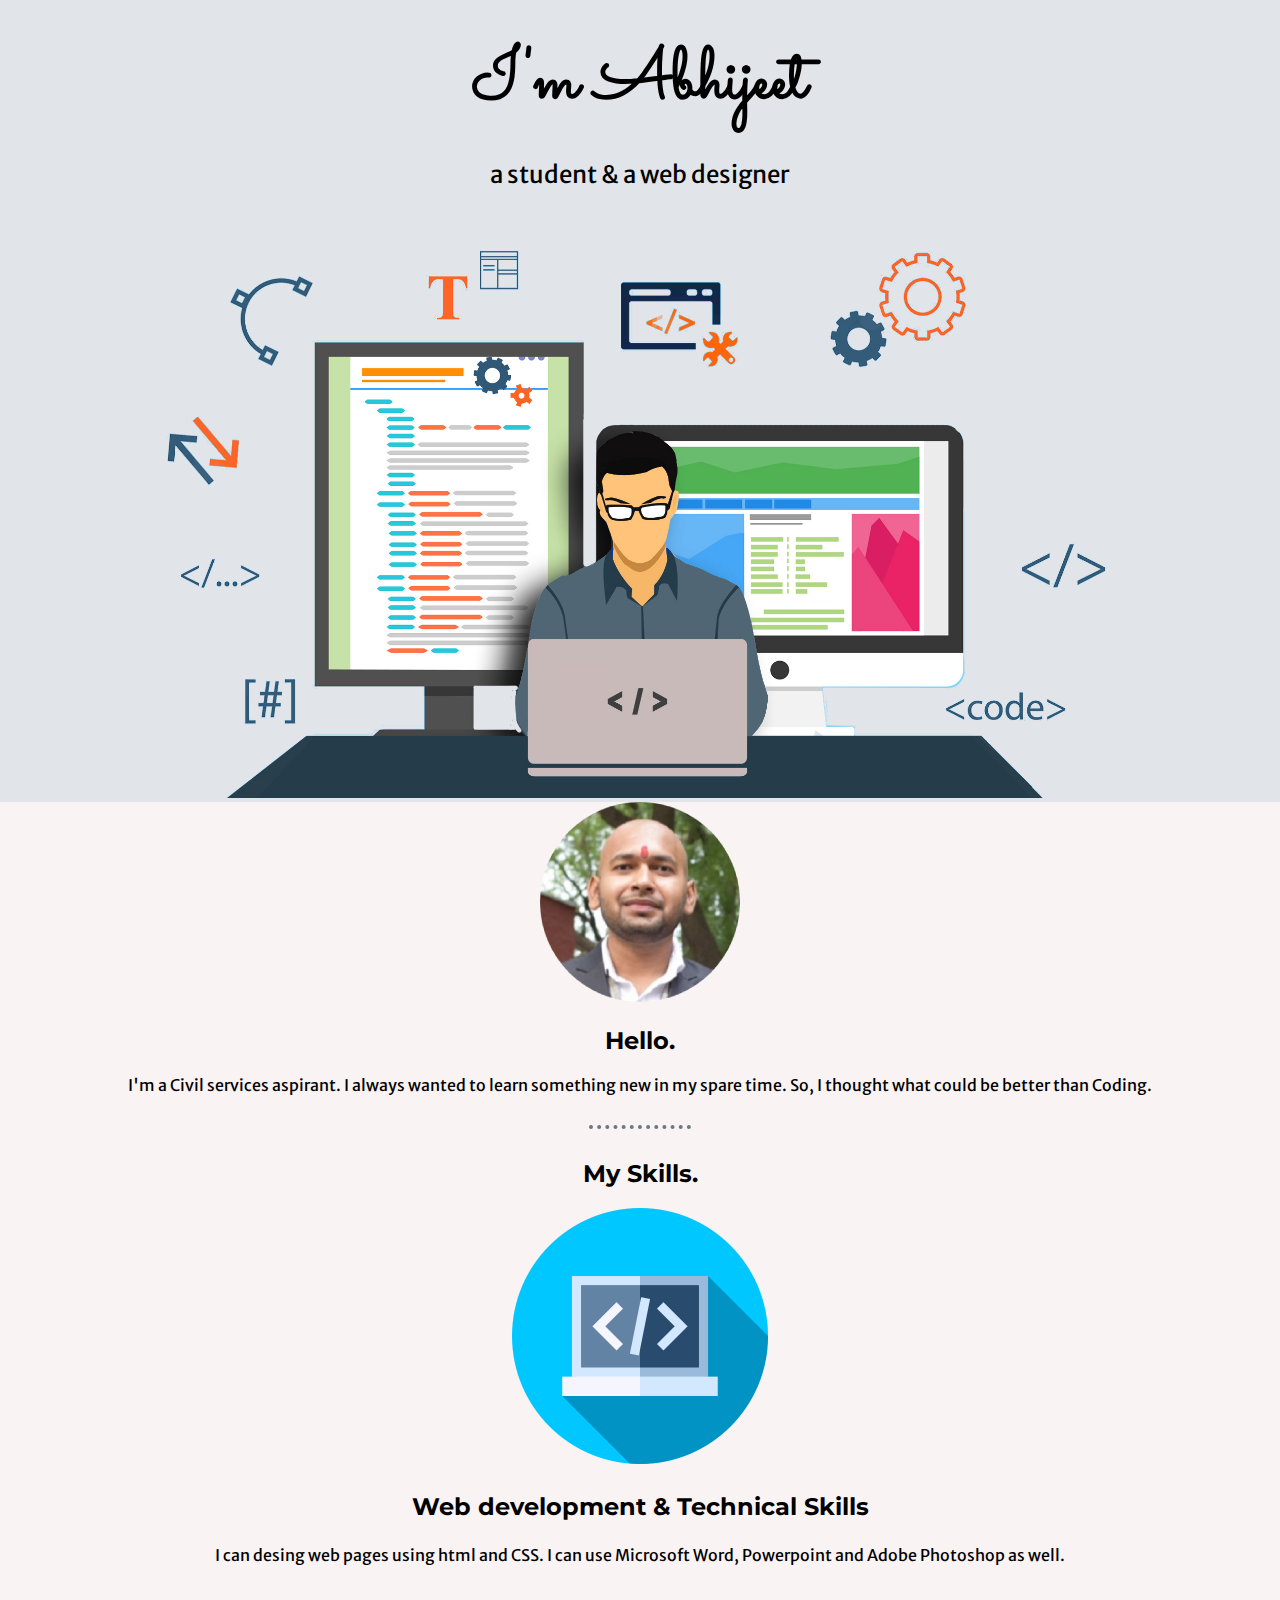
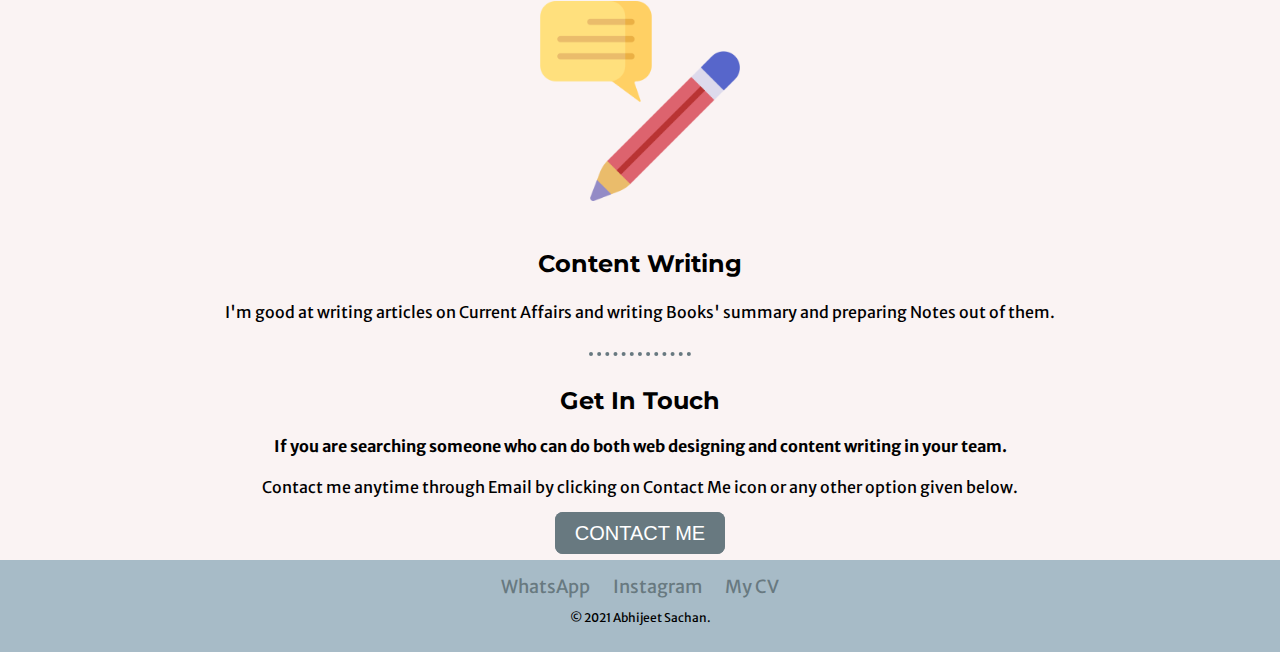
<file: index.html>
<!DOCTYPE html>
<html lang="en" dir="ltr">
  <head>
    <meta charset="utf-8" />
    <title>Abhijeet</title>
  </head>
  <link rel="stylesheet" href="css/styles.css" />
  <link rel="icon" href="favicon1.png" />
  <link rel="preconnect" href="https://fonts.gstatic.com" />
  <link
    href="https://fonts.googleapis.com/css2?family=Merriweather+Sans&family=Montserrat&family=Sacramento&display=swap"
    rel="stylesheet"
  />

  <body>
    <div class="top-container">
      <h1>I'm Abhijeet</h1>
      <p class="fp">a student & a web designer</p>
      <img src="images/laptop3.png" alt="laptop" class="mainimg" />
    </div>

    <div class="middle-container">
      <div class="profile">
        <img src="images/myimage.png" alt="" class="hov" />
        <h2>Hello.</h2>
        <p>
          I'm a Civil services aspirant. I always wanted to learn something new
          in my spare time. So, I thought what could be better than Coding.
        </p>
      </div>
      <hr />
      <div class="skills">
        <h2>My Skills.</h2>
        <div class="skill-row">
          <img class="coding" src="images/coding.png" alt="" />
          <h3>Web development & Technical Skills</h3>
          <p>
            I can desing web pages using html and CSS. I can use Microsoft Word,
            Powerpoint and Adobe Photoshop as well.
          </p>
        </div>
        <div class="skill-row">
          <img class="writing" src="images/writing.png" alt="" />
          <h3>Content Writing</h3>
          <p>
            I'm good at writing articles on Current Affairs and writing Books'
            summary and preparing Notes out of them.
          </p>
        </div>
      </div>
      <hr />

      <div class="contact-me">
        <h2>Get In Touch</h2>
        <h4>
          If you are searching someone who can do both web designing and content writing in
          your team. 
        </h4>
        <p class="gap">
          Contact me anytime through Email by clicking on Contact Me icon or any
          other option given below.
        </p>

        <a class="btn" href="mailto:abhijeetsachan17may@gmail.com">CONTACT ME</a>
      </div>
    </div>

    <div class="bottom-container">
      <a class="footer-link" href="images/waqr.jpg">WhatsApp</a>
      <a
        class="footer-link"
        href="https://www.instagram.com/abhijeetsachan__sachan"
        >Instagram</a>
      <a
        class="footer-link"
        href="https://abhijeetsachan.github.io/cv"
        >My CV</a>
      
      <p class="copy">© 2021 Abhijeet Sachan.</p>
    </div>
  </body>
</html>
</file>
<file: css/styles.css>
body {
  margin: 0;
  text-align: center;
  font-family: "Merriweather Sans", sans-serif;
}

h1 {
  margin-top: 0;
  padding-top: 30px;
  font-family: "Sacramento", cursive;
  font-size: 72px;
  margin-bottom: 0px;
}

h2 {
  font-family: "Montserrat", sans-serif;
}

h3 {
  font-family: "Montserrat", sans-serif;
  font-size: 24px;
}

.top-container {
  background-color: #e1e5ea;
  margin-top: 0;
  margin-left: 0;
}

.middle-container {
  background-color: #faf3f3;
}
.contact-me {
  padding-bottom: 15px;
}
.contact-me a {
  font-size: 20px;
  text-decoration: none;
}
.contact-me a:hover {
  color: #536162;
}
hr {
  margin-top: 30px;
  margin-bottom: 30px;

  border: 4px dotted #687980;
  width: 8%;
  border-top: none;
  border-left: none;
  border-right: none;
}

.bottom-container {
  background-color: #a7bbc7;
  padding: 15px;
  text-decoration: none;
  font-size: 18px;
}
.copy {
  color: black;
  text-align: center;
  font-size: 12px;
}
.bottom-container a {
  color: #687980;
  text-align: center;
  text-decoration: none;
  margin: 10px;
}
.bottom-container a:hover {
  color: white;
}

.mainimg {
  width: 1028px;
  position: relative;
  bottom: ;
}

.fp {
  font-family: "Merriweather Sans", sans-serif;
  font-size: 24px;
  
}
.gap {
  margin-bottom: 25px;
}
.coding {
  width: 256px;
  height: 256px;
}

.writing {
  width: 200px;
  height: 200px;
  padding: 20px;
}
.btn {
  background: #687980;
  background-image: -webkit-linear-gradient(top, #687980, #687980);
  background-image: -moz-linear-gradient(top, #687980, #687980);
  background-image: -ms-linear-gradient(top, #687980, #687980);
  background-image: -o-linear-gradient(top, #687980, #687980);
  background-image: linear-gradient(to bottom, #687980, #687980);
  -webkit-border-radius: 8;
  -moz-border-radius: 8;
  border-radius: 8px;
  font-family: Arial;
  color: #ffffff;
  font-size: 20px;
  padding: 10px 20px 10px 20px;
  text-decoration: none;
}

.btn:hover {
  background: #a7bbc7;
  background-image: -webkit-linear-gradient(top, #a7bbc7, #a7bbc7);
  background-image: -moz-linear-gradient(top, #a7bbc7, #a7bbc7);
  background-image: -ms-linear-gradient(top, #a7bbc7, #a7bbc7);
  background-image: -o-linear-gradient(top, #a7bbc7, #a7bbc7);
  background-image: linear-gradient(to bottom, #a7bbc7, #a7bbc7);
  text-decoration: none;
}
</file>
